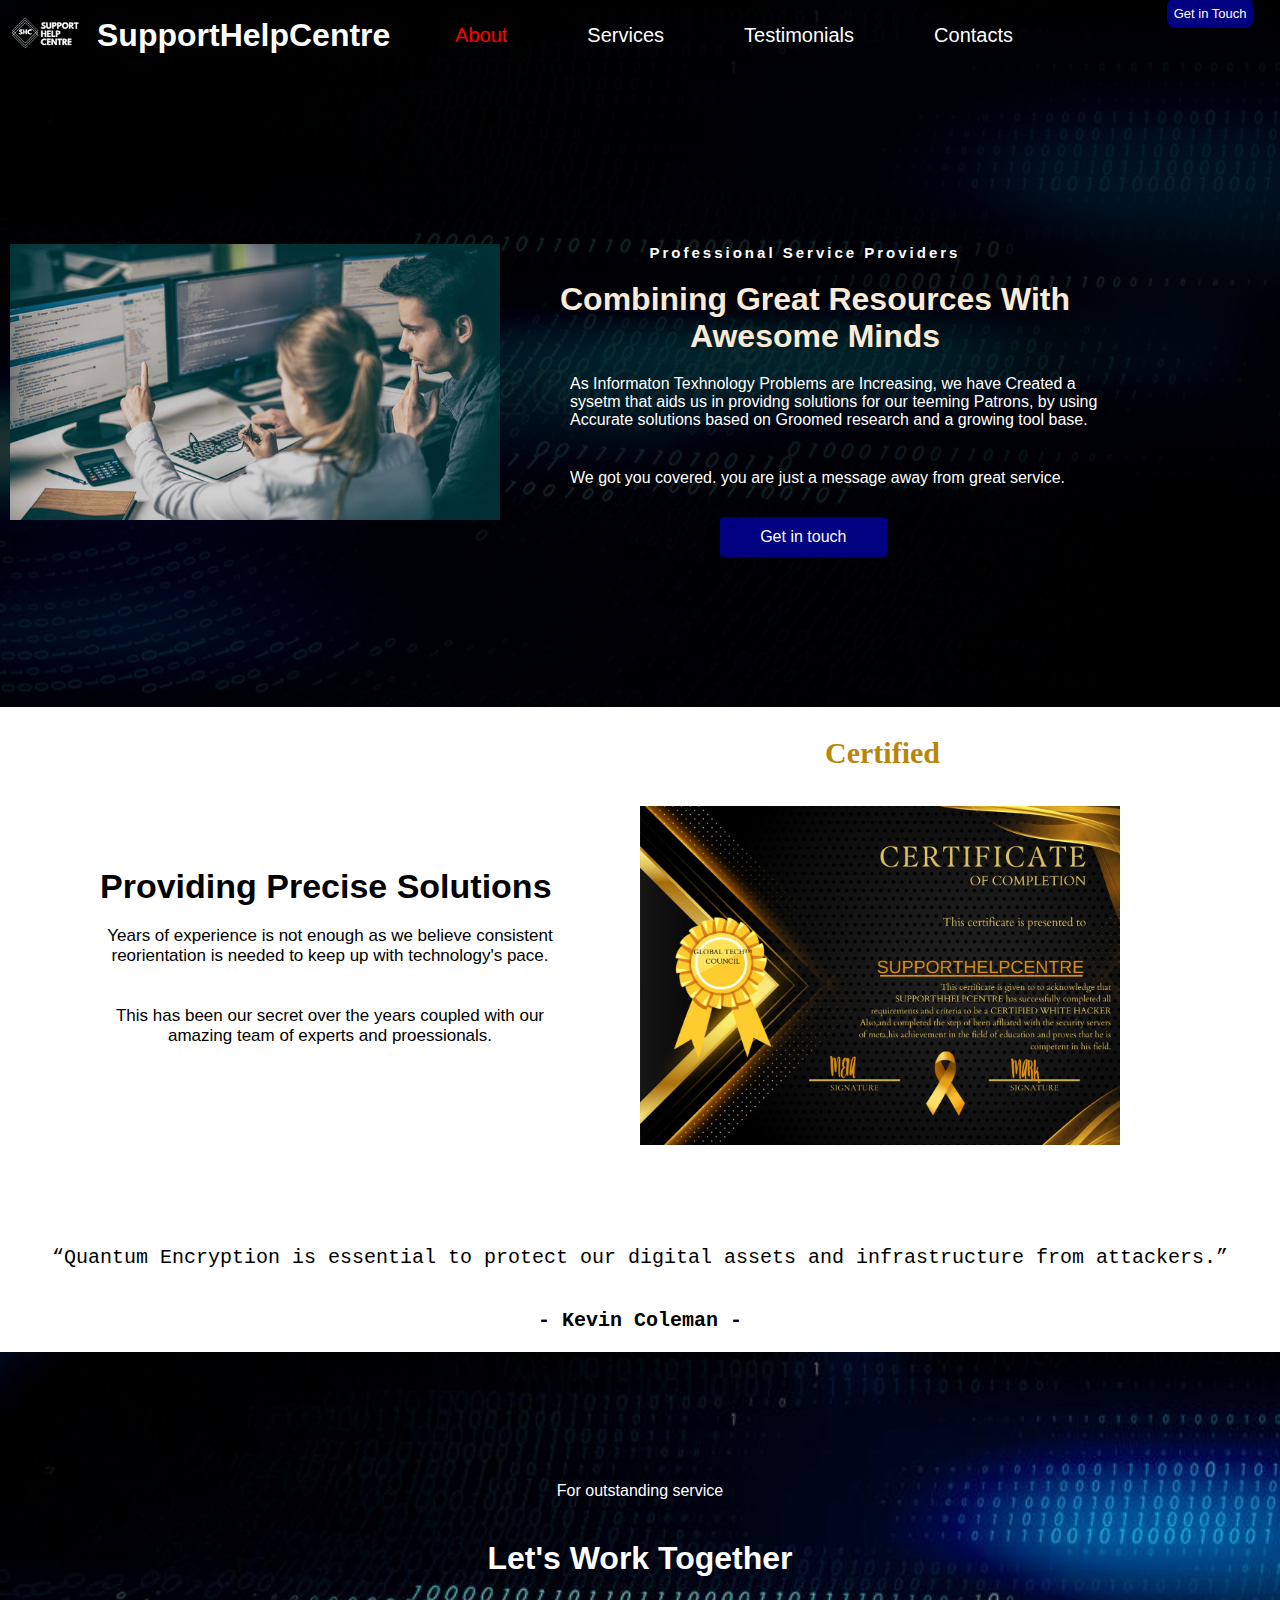
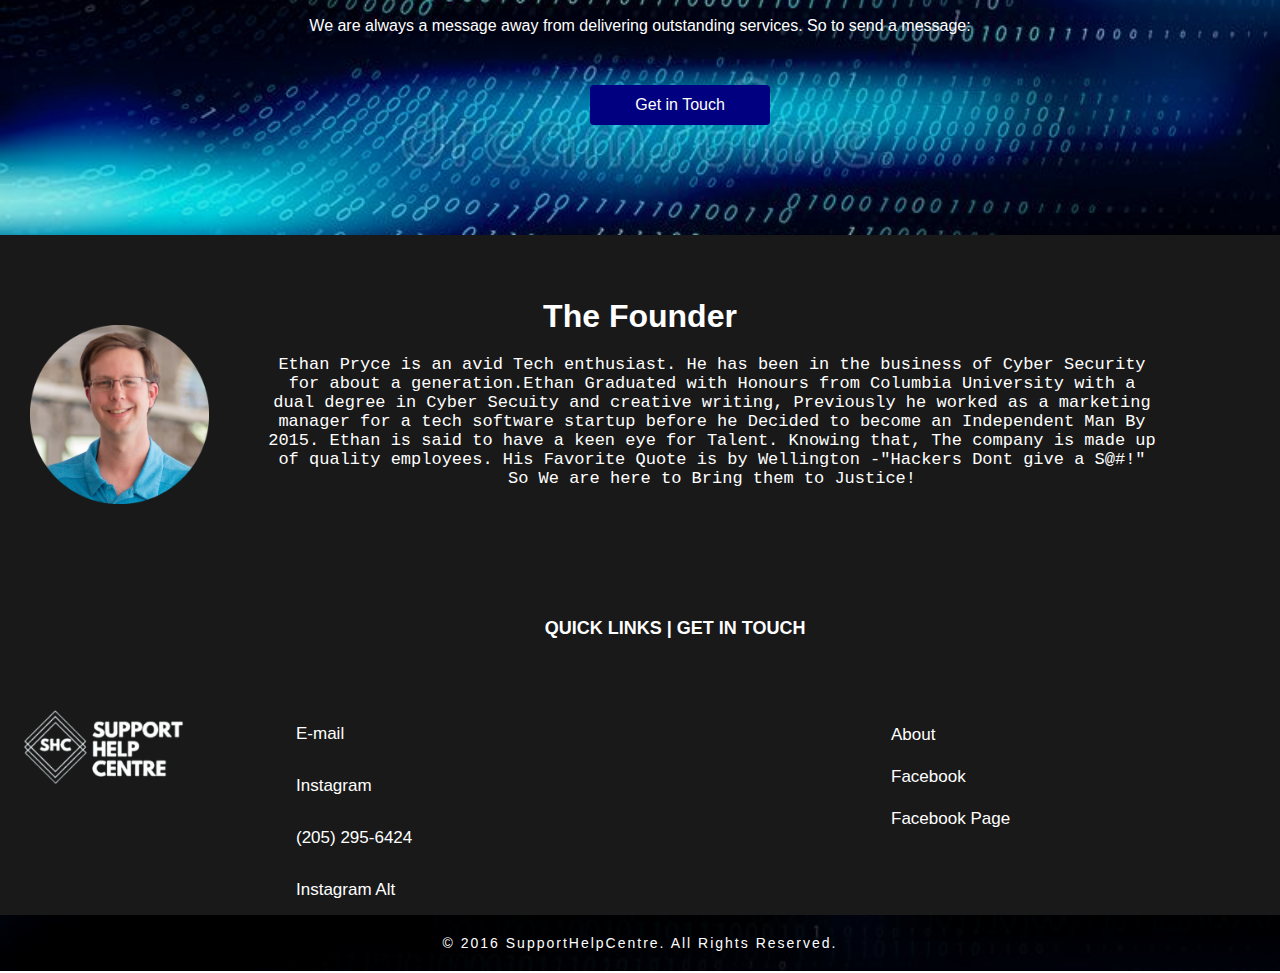
<file: aboutus.html>
<!doctype html> 
<html> 
    <head> 
    <title> SupportHelpCentre - All Social Media Recovery Services | Email Recovery | Verification Services </title>
        
        <meta lang="en" />
        <meta charset="utf-8" /> 
        
        <link rel="stylesheet" href="style.css" type="text/css" />
    
    <link rel="stylesheet" href="aboutus.css" type="text/css" media="screen and (max-width: 1024px)" />
        <link rel="icon" href="images/WhatsApp Image 2023-07-03 at 10.09.27 PM.jpeg" />
        
        
        
        <style>
            .header button{
                margin-top: -89px;
            }
        </style>
        
        
         </head>
    
    <body> 
        
        <div class="main-container">      
        <div class="header">
            <a href="index.html">
            <h1> SupportHelpCentre </h1>
            <img src="images/logo_prev_ui.png"/>
            </a>
            <span class="open" id="openn" onclick="openNav()" style="cursor:pointer;"> &#9776; </span>
            
            <ul id="slide"> 
                <li><a href="aboutus.html" style="
                    color: red"> About </a></li>
                <li> <a href="index.html"> Services </a></li>
                <li> <a href="index.html">Testimonials</a> </li>
                <li> <a href="#secondul">Contacts</a></li>
                
            </ul>
            
            <button> <a href="#firstul">Get in Touch</a> </button>
            
        </div>
            
            
            <div class="container9">
                 <img src="images/Meet-the-People-Coding-Our-World.jpg" />
                <h3> Professional Service Providers </h3>
                <h1> Combining Great Resources With Awesome Minds </h1>
                
                <p> As Informaton Texhnology Problems are Increasing, we have Created a sysetm that aids us in providng solutions for our teeming Patrons, by using Accurate solutions based on Groomed research and a growing tool base. </p>
                
                <p> We got you covered. you are just a message away from great service. </p>
                
                <button> <a href="#firstul">Get in touch</a> </button>                
            </div>
        </div>
            
        
            <div class="container10">
                <div class="container10bg">
             <h1> Providing Precise Solutions </h1>
                    
                <p> Years of experience is not enough as we believe consistent reorientation is needed to keep up with technology's pace. </p>
                
                <p> This has been our secret over the years coupled with our amazing team of experts and proessionals. </p>
                
                <h3> Certified </h3>
                
                <img src="images/WhatsApp Image 2023-07-03 at 11.55.50 PM.jpeg" />
            </div>
        </div>
            
            <div class="container11">
                <p> “Quantum Encryption is essential to protect our digital assets and infrastructure from attackers.”</p>
                
                <p> <b>-  Kevin Coleman -</b></p>
            </div>
            
                <div class="main-container">
        <div class="container7">
            <p> For outstanding service </p>
            
            <h1> Let's Work Together </h1>
            
            <p> We are always a message away from  delivering outstanding services. So to send a message: </p>
            
            <button> <a href="#secondul"> Get in Touch </a> </button>
        </div>
        </div>
        
        
        <div class="founder"> 
        <img src="images/_dsc1125_jpeg%20copy-modified.png" />
            
            <h1> The Founder </h1>
            <p> Ethan Pryce is an avid Tech enthusiast. He has been in the business of Cyber Security for about a generation.Ethan Graduated with Honours from Columbia University with a dual degree in Cyber Secuity and creative writing, Previously he worked as a marketing manager for a tech software startup before he Decided to become an Independent Man By 2015. Ethan is said to have a keen eye for Talent. Knowing that, The company is made up of quality employees. His Favorite Quote is by Wellington -"Hackers Dont give a S@#!" So We are here to Bring them to Justice!  </p>        
        </div>
        
        
        <div class="container8">
            
            <a href="#top"> <img src="images/logo_prev_ui.png" /> </a>
            
            <h2> QUICK LINKS | GET IN TOUCH </h2>
            
            <ul id="secondul"> 
                <li> <a href="mailto:Shelpcentre360@gmail.com">E-mail</a> </li>
                <li> <a href="https://www.instagram.com/supportdepartment1?igsh=YnNrMmc0cmttYm9r">Instagram</a> </li>
                <li> <a>(205) 295-6424 </a></li>
                <li> <a href="https://www.instagram.com/recovery_depttm?igsh=MXdyd2t3NXozdHQ1eQ==">Instagram Alt</a> </li>    
            </ul>
            
            <ul id="firstul">
                <li><a href="aboutus.html"> About</a> </li>
                <li> <a href="https://www.facebook.com/BERNARDOMITCNICK?mibextid=LQQJ4d"> Facebook </a></li>
                <li> <a href="https://www.facebook.com/profile.php?id=61556744079153&mibextid=YMEMSu"> Facebook Page </a></li>
            </ul>
            
        </div>

<!--    <div id="google_translate_element"></div>-->
        
        <div class="main-container">
        <div class="bottom">
            <p> &copy; 2016 SupportHelpCentre. All Rights Reserved. </p>
        </div>
        </div>  
        
<!--
        <script type="text/javascript" src="//translate.google.com/translate_a/element.js?cb=googleTranslateElementInit"></script>
        
        <script type="text/javascript">
            function googleTranslateElementInit() {
                new google.translate.TranslateElement({pageLanguage: 'en'}, 'google_translate_element');
            }
        </script>
-->
    
        <script src="app.js"> </script>
    </body>
</html>
</file>
<file: style.css>
*{
    padding: 0px; 
    margin: 0px; 
}

.main-container{
    background: url(images/black-blue-binary-code-background-vector-art-beautiful-elegant-illustration-graphic-design-165918431.jpg);
    background-size: cover; 
}

.header{
    background: rgba(0,0,0,0.8);
    padding: 27px;
    height: 20px;
}

.header h1{
    font-family: sans-serif;
    margin-left: 70px;
    margin-top: -10px;
    color: white;
}

.header img{
    width: 7%;
    margin-left: -25px;
    margin-top: -64px;
}

.open{
    display: none;
}

.header ul{
    float: right;
    margin-right: 200px;
}

.header li{
    display: inline;
    float: left;
    margin-top: -70px;
    font-size: 20px;
    font-family: sans-serif;
    color: white;
    padding: 40px;
}

.header button{
    float: right;
    margin-top: -89px;
    margin-left: 500px;
    width: 7%;
    height: 30px;
    border: none;
    border-radius: 8px;
    background: navy;
    color: white;
    font-size: 13px;
    user-select: none;
}

.header button:hover{
    background: darkblue;
    transition: 0.2s;
    cursor: pointer;
}

.header a{
    text-decoration: none;
    color: white;
}


.container2 {
    height:2px;
    padding: 300px;
    background: rgba(0,0,25,0.7);
}

.container2 h1{
    color: white; 
    text-align: center;
    font-family: sans-serif; 
    font-size: 60px;
    width: 80%;
    margin-top: -160px;
    margin-left: 90px;
    margin-bottom: 3px;
}

.container2 p{
    color: white;
    text-align: center;
    font-size: 21px;
    width: 60%;
    margin-top: 0px;
    margin-left: 138px;
}

.container2 button{
    margin-left: 310px;
    margin-top: 20px;
    width: 17%;
    height: 50px;
    font-size: 16px;
    border: none;
    border-radius: 4px;
    background: navy;
    color: white;
    user-select: none;
}

.container2 button:hover{
    background: darkblue;
    transition: 0.2s;
    cursor: pointer;
}
.container2 a{
    text-decoration: none;
    color: white;
}


.container3bg{
    background: url(images/vector-binary-code-dark-blue-background-big-data-programming-hacking-deep-decryption-encryption-computer-streaming-numbers-1-0-coding-hacker-concept_167184-401.webp);
    background-size: cover;
}
.container3{
    background: rgba(0,0,0,0.7);
    padding: 100px;
}


.container3 h3{
    padding: 30px;
    margin: 0 -30px;
    font-family: sans-serif;
    color: white; 
    letter-spacing: 2;
}

.container3 h1{
   margin: 0 0px;
    font-family: sans-serif;
    color: white;
}

.container3 p{
    width: 58%;
    margin: 10 -16px;
    text-align: left;
    font-size: 20px;
    color: white
}

.container3 img{
    width: 42%;
    float: left;
    margin-left: 704px;
    margin-top: -310px;
}
.container4{
    background: rgba(0,0,0,0.7);
    padding: 150px;
}
.container4 img{
    width: 47%;
    float:left;
    margin-left: -54px; 
    margin-top: -20px;
}

.container4 h3{
    text-align: center; 
    font-family: sans-serif;
    color: white;
    padding: 10px;
    margin-top: -40px;
    margin-left: 600px;
}

.container4 h1{
    text-align: right;
    color: white;
    font-family:sans-serif;
    width: 70%;
    margin-left: 380px;
    font-size: 38px;
    padding: 10px;
    margin-top: -2px;
}

.container4 p{
    text-align: center;
    color: white;
    padding: 10px;
    font-size: 20px;
    margin-left: 500px;
}

.container4 button{
    margin-left: 150px;
    width: 400px;
    background: navy;
    color: white; 
    border-radius: 10px;
    margin-bottom: 2px;
    height: 50px;
    user-select: none;
}

#sub1{
    display: none;
}

#sub2{
    display: none;
}


.container5 h3{
    text-align: center;
    padding: 50px;
    color: white;
    margin-top: 30px;
    margin-left: 40px;
    font-size: 40px;
    font-family: sans-serif;
}

.container5 h1{
    text-align: center;
    color: white;
    margin-top: -20px;
    margin-left: 40px;
    font-size: 25px;
    font-family: sans-serif;
    
}

.bgdull{
    background: rgba(0,0,0,0.7);
}

.container5bg{
    background: url(images/istockphoto-537331500-170667a.jpg);
    background-size: cover;
}

.images{
    margin-left: 160px;
    margin-top: 70px;
}

figure{
    width: 40%;
    height: 460px;
    padding: 150px;
    color: white;
    margin-left: 130px;
}

figure img{
    width: 90%;
    border: 10px solid white;
}

figure:hover{
    cursor: pointer;
    background: white;
    color: black;
    transition: 0.3s;
}

figcaption{
    text-align: center;
    width: 100%;
    margin-left: -50px;
    font-size: 28px;
    padding: 30px;
}

.container6{
    padding: 400px;
}

.container6 p{
    font-size: 30px;
}

.container6 h1{
    text-align: center;
    color: white;
    font-family: sans-serif;
    font-size: 25px;
    margin-bottom: 100px;
}

/* Slideshow container */
.slideshow-container {
  max-width: 1000px;
  position: relative;
  margin: auto;
}

/* Hide the images by default */
.mySlides {
  display: none;
}

/* Next & previous buttons */
.prev, .next {
  cursor: pointer;
  position: absolute;
  top: 50%;
  width: auto;
  margin-top: -22px;
  padding: 16px;
  color:dodgerblue;
  font-weight: bolder;
  font-size: 50px;
  transition: 0.6s ease;
  border-radius: 0 3px 3px 0;
  user-select: none;
}

/* Position the "next button" to the right */
.next {
  right: 0;
  border-radius: 3px 0 0 3px;
}

/* On hover, add a black background color with a little bit see-through */
.prev:hover, .next:hover {
  background-color: rgba(0,0,0,0.8);
}

/* Caption text */
/*
.text {
  color: #f2f2f2;
  font-size: 15px;
  padding: 8px 12px;
  position: absolute;
  top: 500px;
  bottom: 8px;
  width: 100%;
  background: rgba(0,0,0,0.8);
  text-align: center;
}
*/

/* Number text (1/3 etc) */
.numbertext {
  color: black;
  font-size: 14px;
  padding: 8px 12px;
  position: absolute;
  top: 0;
}

/* The dots/bullets/indicators */
.dot {
  cursor: pointer;
  height: 15px;
  width: 15px;
  margin: 0 2px;
  background-color: #bbb;
  border-radius: 50%;
  display: inline-block;
  transition: background-color 0.6s ease;
}

.active, .dot:hover {
  background-color: #717171;
}

/* Fading animation */
.fade {
  animation-name: fade;
  animation-duration: 1.5s;
}

@keyframes fade {
  from {opacity: .4}
  to {opacity: 1}
}

.container7{
    background: rgba(0,0,0,0.1);
    padding: 110px;
}

.container7 h1,p{
    text-align: center;
    color: white;
    font-family: sans-serif;
    padding: 20px;
}

.container7 button{
    margin-top:30px;
    margin-left: 480px;
    width: 17%;
    height: 40px;
    font-size: 16px;
    border: none;
    border-radius: 4px;
    background: navy;
    color: white;
    user-select: none;
    
}
.container7 button:hover{
    background: darkblue;
    transition: 0.3s;
}
.container7 a{
    text-decoration: none;
    color: white;
}
.container8{
    background: rgba(0,0,0,0.9);
    height: 380px;
    font-family: sans-serif;
}

.container8 h2{
    padding: 30px;
    float: left;
    font-size: 18px;
    margin-left: 310px;
    color: white;
}

#firstul {
    float:right;
    margin-top: 126px;
    color: white;
}

#firstul li{
    display: block;
    margin-left: -400px;
    padding:11px;
    font-size: 17px;
}


#secondul {
    float: right;
    margin-top: 120px;
    color: white;
}

#secondul li{
    display: block;
    margin-left: -1000px;
    padding:16px;
    font-size: 17px;
}

.container8 a:hover{
    color: blue;
    cursor: pointer;
    transition: 0.3s;
}

.container8 a{
    text-decoration: none;
    color: white;
}

.container8 img{
    width: 16%;
    margin-top: 110px;
    float: left;
}

.bottom {
    background: rgba(0,0,0,0.6)
}
.bottom p{
    font-size: 14px;
    letter-spacing: 2px;
}

/*ABOUT US PAGE*/


.founder {
    background: rgba(0,0,0,0.9);
    height: 300px;
}

.founder img{
    width: 14%;
    margin-top: 90px;
    margin-left: 30px;
}

.founder h1{
    font-family: sans-serif;
    text-align: center;
    color: white;
    margin-top: -210px;
}

.founder p{
    width: 70%;
    color: black;
    float: right;
    padding-bottom: 100px;
    font-size: 17px;
    margin-right: 100px;
    color: white;
    font-family: monospace;
}


.container9 {
    padding: 150px;
    background: rgba(0,0,0,0.8);
}

.container9 img{
    float:left;
    width: 50%;
    margin-left: -140px;
    margin-top: 20px;
}

.container9 h3{
    text-align: center;
    color: white;
    letter-spacing: 3px;
    font-size: 15px;
    font-family: sans-serif;
    padding: 20px;
    
}

.container9 h1{
    text-align: center;
    color: antiquewhite;
    font-family: sans-serif;
}

.container9 p{
    text-align: left; 
    margin-left: 400px;
    font-size: 16px;
}

.container9 button{
    margin-left: 220px;
    margin-top: 10px;
     width: 17%;
    height: 40px;
    font-size: 16px;
    border: none;
    border-radius: 4px;
    background: navy;
    color: white;
    user-select: none;
}

.container9 button:hover{
    background:darkblue;
}

.container9 a{
    text-decoration: none;
    color: white;
}

.container10 {
    padding: 160px;
}

.container10 h1{
    font-family: sans-serif;
    font-size: 34px;
    margin-left: -60px;
}

.container10 p{
    color: black;
    margin-left: -90px;
    font-size: 17px;
    width: 50%;
}

.container10 h3{
    float: right; 
    margin-top: -330px;
    margin-right: 180px;
    color: darkgoldenrod;
    font-family: cursive;
    font-size: 30px;
}

.container10 img{
    width: 50%; 
    float: right;
    margin-top: -260px;   
}

.container11 p{
    color: black;
    font-family: monospace;
    font-size: 20px;
}
</file>
<file: aboutus.css>
.header{
    width: 1204px;
    background: rgba(0,0,0,0.9);
    height: 140px;
}

.header h1{
    margin-left: 200px;
    margin-top: 30px;
    font-size: 80px;
}

.header img{
    width: 10%;
    margin-top: -130px;
}

.main-container{
    width: 1260px;
    background: url(images/stock-photo-programming-work-time-programmer-typing-new-lines-of-html-code-laptop-and-hand-closeup-working-250nw-329205053.webp);
    background-size: cover; 
}

.header ul{
    display: none;
    position: absolute;
    text-align: center;
    width: 50%;
    float: none;
    background: rgba(0,0,0,0.97);
    margin-left: 462px;
    height: 800px;
    margin-right: 0px;
    margin-top:0px;
    padding: 140px;
    border-radius:0px 0px 0px 40px;;
}

.header li{
    display: block;
    width: 100%;
    text-align: left;
    margin-top: 100px;
    font-size: 60px;
    font-family: sans-serif;
    padding: 0px;
}

.header ul {
  animation-name: ul ;
  animation-duration: 0.3s;
}

@keyframes ul {
  from {opacity: .7}
  to {opacity: 1}
}

.
.header a:hover{
    color: darkblue;
    transition: 0.3s;
}


.open{
    display: block;
    text-align: center;
    font-size: 70px;
    font-weight: bold;
    float: right;
    margin-top: -107px;
    border-radius: 10px;
    color: white;
    padding: 12px;
    width:9%
}

.header button{
    display: none;
}


/*ABOUT US PAGE*/

.container9 {
    padding: 150px;
    background: rgba(0,0,0,0.8)
}

.container9 img{
    float: none;
    width: 100%;
    margin-left: -10px;
    margin-top:0px;
}

.container9 h3{
    text-align: center;
    font-size:30px;
    padding: 100px;
    
}

.container9 h1{
    text-align: center;
    color: white;
    font-size: 110px;
    font-family: sans-serif;
}

.container9 p{
    margin-left: 0px;
    margin-top: 120px;
    font-size: 55px;
    width: 100%;
}

.container9 button{
    margin-left: 320px;
    margin-top: 90px;
    width: 33%;
    height: 130px;
    font-size: 44px;
    border-radius: 9px;
}

.container10bg{
    background: rgba(0,0,0,0.9);
}

.container10 {
    width: 95.8%;
    padding: 160px;
    background: url(images/vector-binary-code-dark-blue-background-big-data-programming-hacking-deep-decryption-encryption-computer-streaming-numbers-1-0-coding-hacker-concept_167184-401.webp);
    background-size: cover;
    color: white;
}

.container10 h1{
    font-family: sans-serif;
    font-size: 88px;
    margin-left: 10px;
    width: 900px;
    text-align: center;
}

.container10 p{
    color: white;
    text-align: center;
    margin-left: 0px;
    font-size: 56px;
    width: 900px;
}

.container10 h3{
    float: none; 
    margin-top: 60px;
    margin-right: 0px;
    margin-left: 300px;
    color: darkgoldenrod;
    font-family: cursive;
    font-size: 90px;
}

.container10 img{
    width: 1200px; 
    float: none;
    margin-top:110px; 
    margin-left: -130px;
}

.container11{
    background: white;
    width: 128.5%;
    margin-top: -250px;
}

.container11 p{
    margin-left: 170px;
    width: 900px;
    font-family: monospace;
    font-size: 50px;
}

.container7{
    background: rgba(0,0,1,0.6);
    width: 1040px;
}

.container7 h1,p{
    margin-top: 80px;
}


.container7 h1{
    font-size: 100px;
}

.container7 p{
    font-size: 50px;
}

.container7 button{
    margin-top:60px;
    margin-left: 380px;
    width: 29%;
    height: 100px;
    font-size: 34px;
    border: none;
    border-radius: 9px;    
}

.founder {
    height: 2100px;
    width: 1260px;
}
.founder img{
    width: 16%;
    margin-top: 70px;
    margin-left: 30px;
}

.founder h1{
    font-size: 80px;
}

.founder p{
    width: 70%;
    text-align: left;
    color: black;
    float: right;
    margin-top: 90px;
    font-size: 60px;
    margin-right: 100px;
    color: white;
    font-family: monospace;
}

.container8{
    width: 1260px;
    background: ;
    height: 900px;
    font-family: sans-serif;
}

.container8 h2{
    padding: 90px;
    float: left;
    font-size: 40px;
    margin-left: -50px;
    letter-spacing: 7px;
}

#firstul {
    float:right;
    margin-top: 280px;
}

#firstul li{
    margin-left: -400px;
    padding:21px;
    font-size: 44px;
}


#secondul {
    float: right;
    margin-top: 297px;
}

#secondul li{
    display: block;
    margin-left: -960px;
    padding:24px;
    font-size: 46px;
    color: white;
}

.container8 img{
    width: 26%;
    margin-top: 70px;
    float: left;
}

.bottom {
    width: 1260px;
    background: rgba(0,0,0,0.9);
    margin-top: -100px;
}
.bottom p{
    font-size: 15px;
    letter-spacing: 2px;
}

@media screen and (max-width: 1024px) {
    .header img{
      width: 17%;
      margin-top: -150px;
    }
  }
</file>
